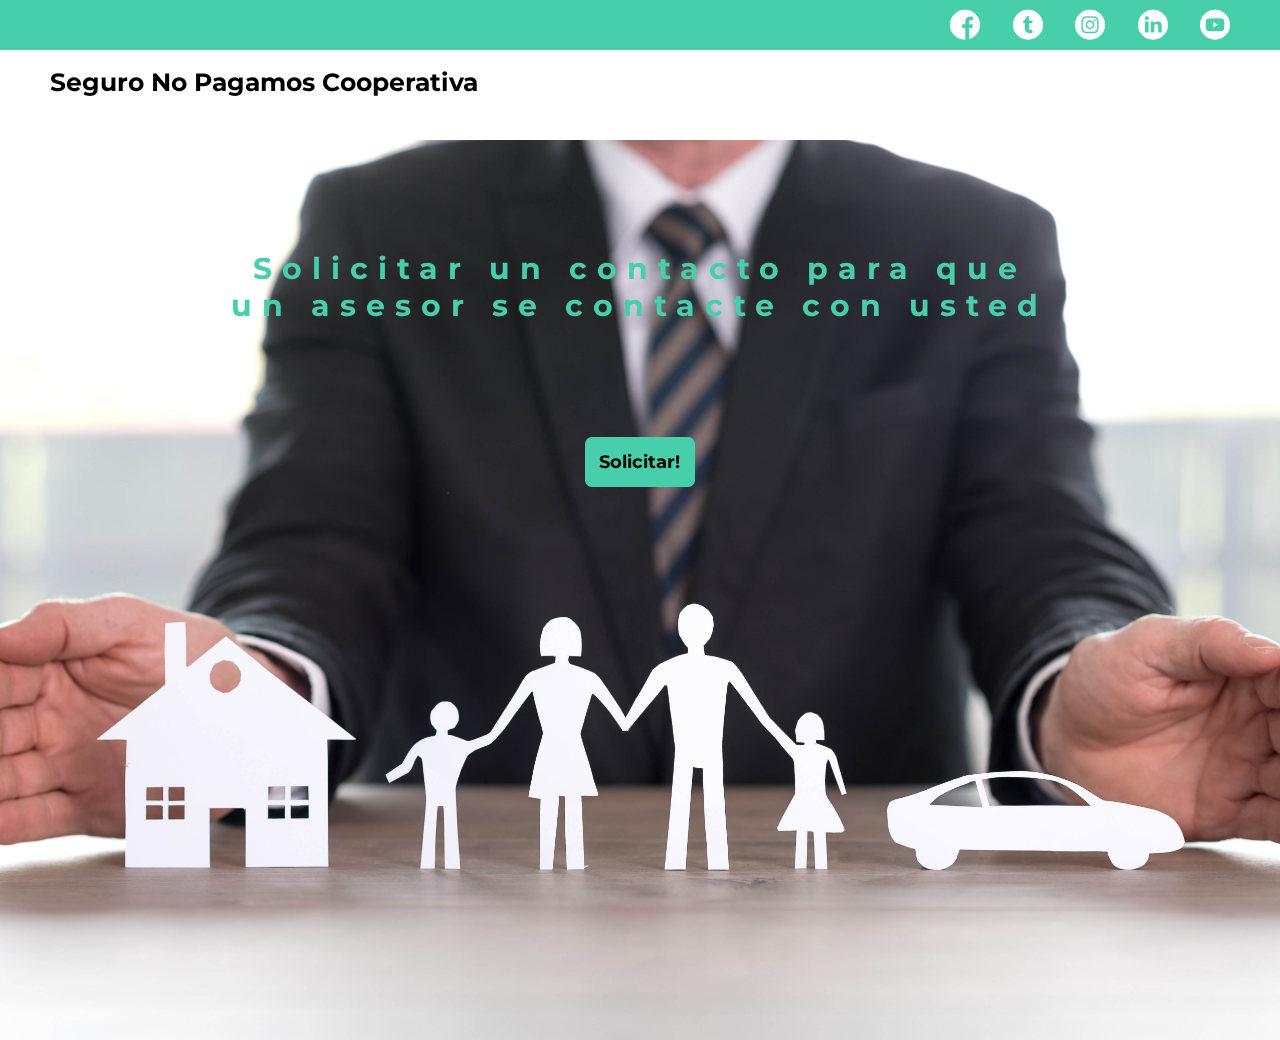
<file: index.html>
<!DOCTYPE html>
<html lang="en">
<head>
    <meta charset="UTF-8">
    <meta http-equiv="X-UA-Compatible" content="IE=edge">
    <meta name="viewport" content="width=device-width, initial-scale=1.0">
    <title>Seguro No Pagamos Cooperativa</title>

    <link href="https://fonts.googleapis.com/css2?family=Montserrat:wght@300;400&display=swap" rel="stylesheet">
    <link href="https://fonts.googleapis.com/css2?family=Pacifico&display=swap" rel="stylesheet">
    
    <link rel="stylesheet" href="css/main.css">
    <link rel="stylesheet" href="/css/font/flaticon.css">
    
</head>
<body class="home-body">
    <header>
        <section class="header-icons-container">
            <div class="icons">
                <a href="https://www.facebook.com"><span class="flaticon-001-facebook"></span></a>
                <a href="https://twitter.com"><span class="flaticon-002-twitter"></span></a>
                <a href="https://www.instagram.com"><span class="flaticon-011-instagram"></span></a>
                <a href="https://ar.linkedin.com"><span class="flaticon-010-linkedin"></span></a>
                <a href="https://www.youtube.com"><span class="flaticon-008-youtube"></span></a>
            </div>
        </section>
        <nav>
            <section class="nav-title-container">
                <a href="index.html"><h1>Seguro No Pagamos Cooperativa</h1></a>
            </section>
        </nav>
    </header>

    <main class="home-main">
        <section>
            <p class="home-main-text">Solicitar un contacto
                para que un asesor se contacte con usted</p>
            <button class="home-main-button">
                <a href="form.html">Solicitar!</a>
            </button>
        </section>
    </main>
</body>
</html>
</file>
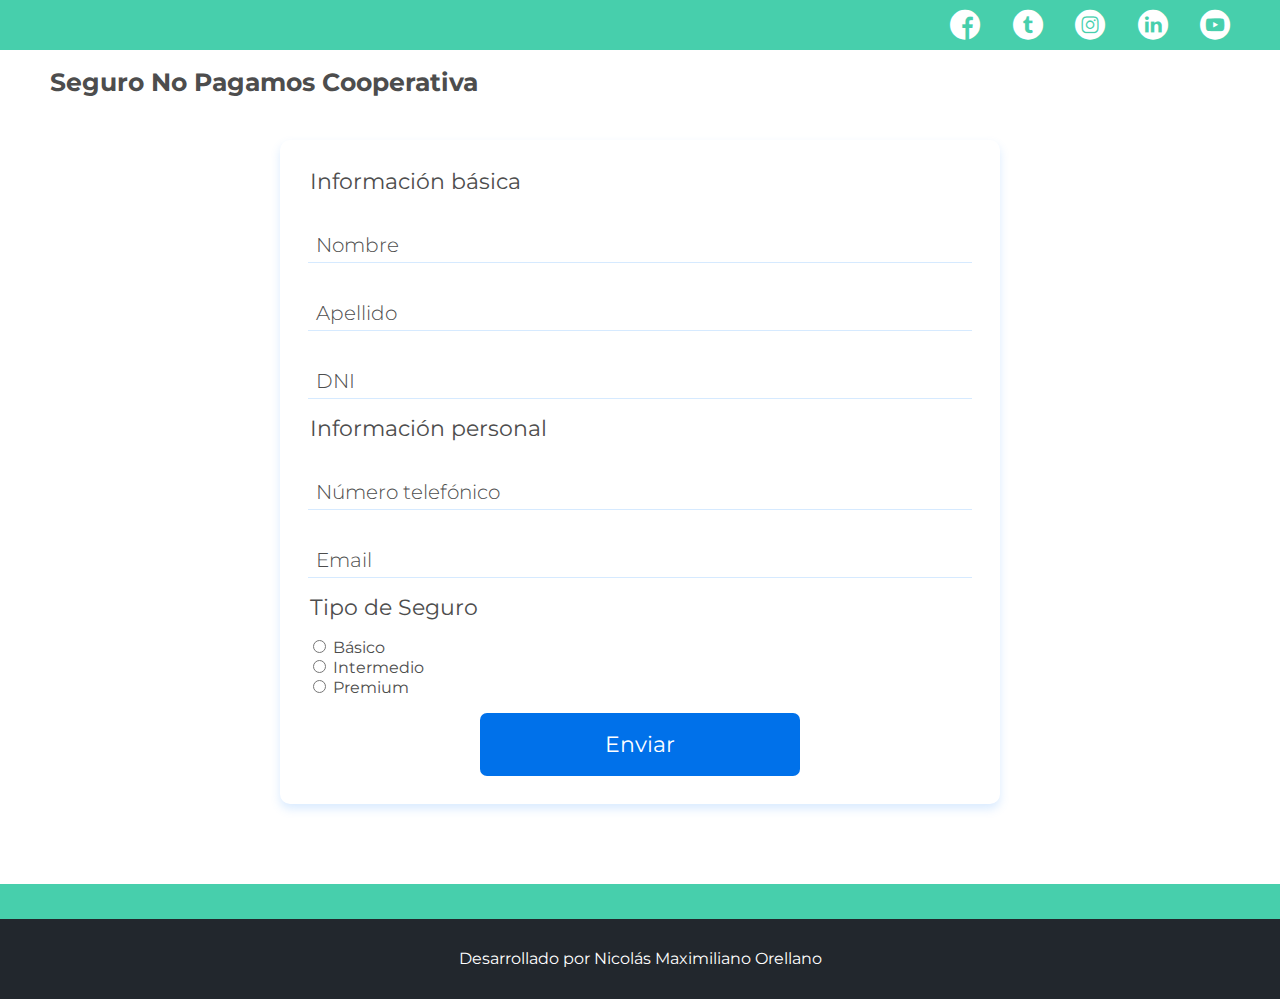
<file: form.html>
<!DOCTYPE html>
<html lang="en">
<head>
    <meta charset="UTF-8">
    <meta http-equiv="X-UA-Compatible" content="IE=edge">
    <meta name="viewport" content="width=device-width, initial-scale=1.0">
    <title>Formulario</title>
    <link href="https://fonts.googleapis.com/css2?family=Montserrat:wght@300;400&display=swap" rel="stylesheet">
    <link href="https://fonts.googleapis.com/css2?family=Pacifico&display=swap" rel="stylesheet">

    <link rel="stylesheet" href="css/main.css">
    <link rel="stylesheet" href="/css/font/flaticon.css">
    <link rel="stylesheet" href="./css/form.css">
</head>
<body>
    <header>
        <section class="header-icons-container">
            <div class="icons">
                <a href="https://www.facebook.com"><span class="flaticon-001-facebook"></span></a>
                <a href="https://twitter.com"><span class="flaticon-002-twitter"></span></a>
                <a href="https://www.instagram.com"><span class="flaticon-011-instagram"></span></a>
                <a href="https://ar.linkedin.com"><span class="flaticon-010-linkedin"></span></a>
                <a href="https://www.youtube.com"><span class="flaticon-008-youtube"></span></a>
            </div>
        </section>
        <nav>
            <section class="nav-title-container">
                <a href="index.html"><h1>Seguro No Pagamos Cooperativa</h1></a>
            </section>
        </nav>
    </header>

    <main class="container flex flex--column flex--center">
        <section class="card">
            <form action="" class="flex flex--column">
                <fieldset>
                    <legend class="form__label">Información básica</legend>
                    <div class="input-container">
                        <input name="name" id="name" class="input" type="text" placeholder="Nombre" required data-tipo="nombre">
                        <label class="input-label" for="name">Nombre</label>
                    </div>
                    <div class="input-container">
                        <input name="lastname" id="lastname" class="input" type="text" placeholder="Apellido" required data-tipo="apellido">
                        <label class="input-label" for="lastname">Apellido</label>
                    </div>
                    <div class="input-container">
                        <input name="dni"
                               id="dni"
                               class="input"
                               type="number"
                               placeholder="DNI" required
                               pattern="^(?=.*[0-9]).{8}$"
                               title="Al menos 6 caracteres, maximo 12, debe contener una letra  minuscula, una letra mayuscula, un numero y no puede contener caracteres especiales."
                               data-tipo="dni">
                        <label class="input-label" for="dni">DNI</label>
                    </div>
                </fieldset>
                <fieldset>
                    <legend class="form__label">Información personal</legend>
                    <div class="input-container">
                        <input name="phoneNumber" id="phoneNumber" class="input" type="tel" placeholder="Número telefónico" pattern="\d{10}" required
                               minlength="10" maxlength="10" data-tipo="telefono">
                        <label class="input-label" for="phoneNumber">Número telefónico</label>
                    </div>
                    <div class="input-container">
                        <input name="email" id="email" class="input" type="email" placeholder="Email" required data-tipo="email">
                        <label class="input-label" for="email">Email</label>
                    </div>
                </fieldset>
                <fieldset>
                    <legend class="form__label">Tipo de Seguro</legend>

                        <div class="form-check">
                            <input class="form-check-input" type="radio" name="radioDefault" id="radio1" value="Básico">
                            <label class="form-check-label" for="radio1">
                            Básico
                            </label>
                        </div>
                        <div class="form-check">
                            <input class="form-check-input" type="radio" name="radioDefault" id="radio2" value="Intermedio">
                            <label class="form-check-label" for="radio2">
                            Intermedio
                            </label>
                        </div>
                        <div class="form-check">
                            <input class="form-check-input" type="radio" name="radioDefault" id="radio3" value="Premium">
                            <label class="form-check-label" for="radio3">
                            Premium
                        </div>
                </fieldset>
                <button class="button">
                    Enviar
                </button>
            </form>
        </section>


        <div class="card alert" role="alert" id="alertCard">
            <h4>Solicitud enviada!</h4>
            <p>Pronto un asesor se contactara con usted.</p>
            <hr>
            <p class="montoSeguro"></p>
        </div>
    </main>

    

    <footer>
        <p>Desarrollado por Nicolás Maximiliano Orellano</p>
    </footer>

    <script src="js/form.js"></script>
</body>
</html>
</file>
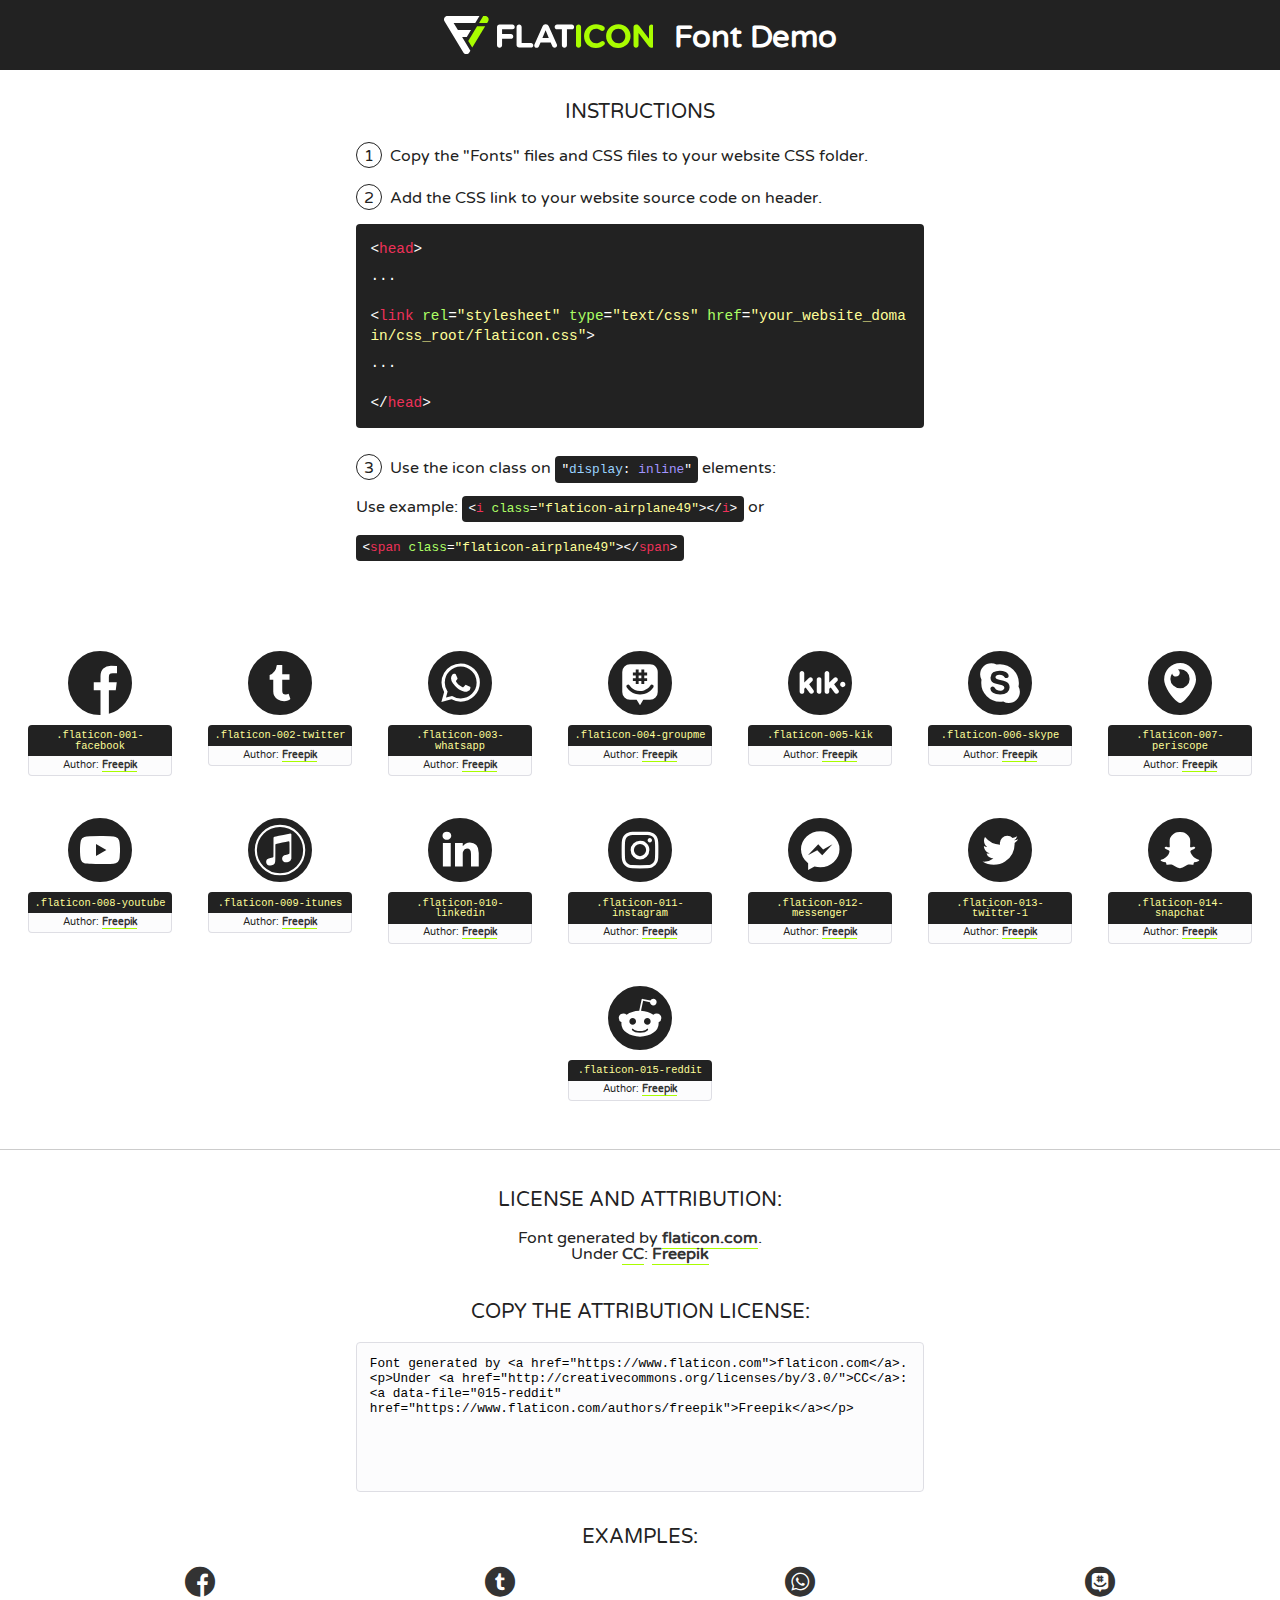
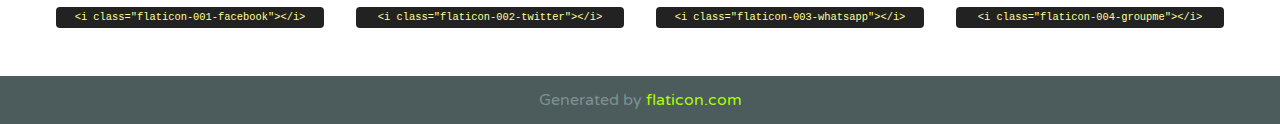
<file: css/font/flaticon.html>
<!DOCTYPE html>
<!--
  Flaticon icon font: Flaticon
  Creation date: 20/12/2018 09:27
-->
<html>
<!DOCTYPE html>
<html>

<head>
    <title>Flaticon WebFont</title>
    <link href="http://fonts.googleapis.com/css?family=Varela+Round" rel="stylesheet" type="text/css" />
    <link rel="stylesheet" type="text/css" href="flaticon.css">
    <meta charset="UTF-8">
    <style>
    html, body, div, span, applet, object, iframe,
    h1, h2, h3, h4, h5, h6, p, blockquote, pre,
    a, abbr, acronym, address, big, cite, code,
    del, dfn, em, img, ins, kbd, q, s, samp,
    small, strike, strong, sub, sup, tt, var,
    b, u, i, center,
    dl, dt, dd, ol, ul, li,
    fieldset, form, label, legend,
    table, caption, tbody, tfoot, thead, tr, th, td,
    article, aside, canvas, details, embed, 
    figure, figcaption, footer, header, hgroup, 
    menu, nav, output, ruby, section, summary,
    time, mark, audio, video {
        margin: 0;
        padding: 0;
        border: 0;
        font-size: 100%;
        font: inherit;
        vertical-align: baseline;
    }
    /* HTML5 display-role reset for older browsers */
    article, aside, details, figcaption, figure, 
    footer, header, hgroup, menu, nav, section {
        display: block;
    }
    body {
        line-height: 1;
    }
    ol, ul {
        list-style: none;
    }
    blockquote, q {
        quotes: none;
    }
    blockquote:before, blockquote:after,
    q:before, q:after {
        content: '';
        content: none;
    }
    table {
        border-collapse: collapse;
        border-spacing: 0;
    }
    body {
        font-family: 'Varela Round', Helvetica, Arial, sans-serif;
        font-size: 16px;
        color: #222;
    }
    a {
        color: #333;
        border-bottom: 1px solid #a9fd00;
        font-weight: bold;
        text-decoration: none;
    }
    * {
        -moz-box-sizing: border-box;
        -webkit-box-sizing: border-box;
        box-sizing: border-box;
        margin: 0;
        padding: 0;
    }
    [class^="flaticon-"]:before, [class*=" flaticon-"]:before, [class^="flaticon-"]:after, [class*=" flaticon-"]:after {
        font-family: Flaticon;
        font-size: 30px;
        font-style: normal;
        margin-left: 20px;
        color: #333;
    }
    .wrapper {
        max-width: 600px;
        margin: auto;
        padding: 0 1em;
    }
    .title {
        font-size: 1.25em;
        text-align: center;
        margin-bottom: 1em;
        text-transform: uppercase;
    }
    header {
        text-align: center;
        background-color: #222;
        color: #fff;
        padding: 1em;
    }
    header .logo {
        width: 210px;
        height: 38px;
        display: inline-block;
        vertical-align: middle;
        margin-right: 1em;
        border: none;
    }
    header strong {
        font-size: 1.95em;
        font-weight: bold;
        vertical-align: middle;
        margin-top: 5px;
        display: inline-block;
    }
    .demo {
        margin: 2em auto;
        line-height: 1.25em;
    }
    .demo ul li {
        margin-bottom: 1em;
    }
    .demo ul li .num {
        color: #222;
        border-radius: 20px;
        display: inline-block;
        width: 26px;
        padding: 3px;
        height: 26px;
        text-align: center;
        margin-right: 0.5em;
        border: 1px solid #222;
    }
    .demo ul li code {
        background-color: #222;
        border-radius: 4px;
        padding: 0.25em 0.5em;
        display: inline-block;
        color: #fff;
        font-family: Consolas,Monaco,Lucida Console,Liberation Mono,DejaVu Sans Mono,Bitstream Vera Sans Mono,Courier New, monospace;
        font-weight: lighter;
        margin-top: 1em;
        font-size: 0.8em;
        word-break: break-all;
    }
    .demo ul li code.big {
        padding: 1em;
        font-size: 0.9em;
    }
    .demo ul li code .red {
        color: #EF3159;
    }
    .demo ul li code .green {
        color: #ACFF65;
    }
    .demo ul li code .yellow {
        color: #FFFF99;
    }
    .demo ul li code .blue {
        color: #99D3FF;
    }
    .demo ul li code .purple {
        color: #A295FF;
    }
    .demo ul li code .dots {
        margin-top: 0.5em;
        display: block;
    }
    #glyphs {
        border-bottom: 1px solid #ccc;
        padding: 2em 0;
        text-align: center;
    }
    .glyph {
        display: inline-block;
        width: 9em;
        margin: 1em;
        text-align: center;
        vertical-align: top;
        background: #FFF;
    }
    .glyph .glyph-icon {
        padding: 10px;
        display: block;
        font-family:"Flaticon";
        font-size: 64px;
        line-height: 1;
    }
    .glyph .glyph-icon:before {
        font-size: 64px;
        color: #222;
        margin-left: 0;
    }
    .class-name {
        font-size: 0.65em;
        background-color: #222;
        color: #fff;
        border-radius: 4px 4px 0 0;
        padding: 0.5em;
        color: #FFFF99;
        font-family: Consolas,Monaco,Lucida Console,Liberation Mono,DejaVu Sans Mono,Bitstream Vera Sans Mono,Courier New, monospace;
    }
    .author-name {
        font-size: 0.6em;
        background-color: #fcfcfd;
        border: 1px solid #DEDEE4;
        border-top: 0;
        border-radius: 0 0 4px 4px;
        padding: 0.5em;
    }
    .class-name:last-child {
        font-size: 10px;
        color:#888;
    }
    .class-name:last-child a {
        font-size: 10px;
        color:#555;
    }
    .class-name:last-child a:hover {
        color:#a9fd00;
    }
    .glyph > input {
        display: block;
        width: 100px;
        margin: 5px auto;
        text-align: center;
        font-size: 12px;
        cursor: text;
    }
    .glyph > input.icon-input {
        font-family:"Flaticon";
        font-size: 16px;
        margin-bottom: 10px;
    }
    .attribution .title {
        margin-top: 2em;
    }
    .attribution textarea {
        background-color: #fcfcfd;
        padding: 1em;
        border: none;
        box-shadow: none;
        border: 1px solid #DEDEE4;
        border-radius: 4px;
        resize: none;
        width: 100%;
        height: 150px;
        font-size: 0.8em;
        font-family: Consolas,Monaco,Lucida Console,Liberation Mono,DejaVu Sans Mono,Bitstream Vera Sans Mono,Courier New, monospace;
        -webkit-appearance: none;
    }
    .iconsuse {
        margin: 2em auto;
        text-align: center;
        max-width: 1200px;
    }
    .iconsuse:after {
        content: '';
        display: table;
        clear: both;
    }
    .iconsuse .image {
        float: left;
        width: 25%;
        padding: 0 1em;
    }
    .iconsuse .image p {
        margin-bottom: 1em;
    }
    .iconsuse .image span {
        display: block;
        font-size: 0.65em;
        background-color: #222;
        color: #fff;
        border-radius: 4px;
        padding: 0.5em;
        color: #FFFF99;
        margin-top: 1em;
        font-family: Consolas,Monaco,Lucida Console,Liberation Mono,DejaVu Sans Mono,Bitstream Vera Sans Mono,Courier New, monospace;
    }
    #footer {
        text-align: center;
        background-color: #4C5B5C;
        color: #7c9192;
        padding: 1em;
    }
    #footer a {
        border: none;
        color: #a9fd00;
        font-weight: normal;
    }
    @media (max-width: 960px) {
        .iconsuse .image {
            width: 50%;
        }
    }
    @media (max-width: 560px) {
        .iconsuse .image {
            width: 100%;
        }
    }
    </style>
</head>

<body class="characters-off">

    <header>
        <a href="https://www.flaticon.com" target="_blank" class="logo">
            <svg version="1.1" xmlns="http://www.w3.org/2000/svg" xmlns:xlink="http://www.w3.org/1999/xlink" xmlns:a="http://ns.adobe.com/AdobeSVGViewerExtensions/3.0/" viewBox="0 0 560.875 102.036" enable-background="new 0 0 560.875 102.036" xml:space="preserve">
                <defs>
                </defs>
                <g>
                    <g class="letters">
                        <path fill="#ffffff" d="M141.596,29.675c0-3.777,2.985-6.767,6.764-6.767h34.438c3.426,0,6.15,2.728,6.15,6.15
                        c0,3.43-2.724,6.149-6.15,6.149h-27.674v13.091h23.719c3.429,0,6.151,2.724,6.151,6.15c0,3.43-2.723,6.149-6.151,6.149h-23.719
                        v17.574c0,3.773-2.986,6.761-6.764,6.761c-3.779,0-6.764-2.989-6.764-6.761V29.675z"></path>
                        <path fill="#ffffff" d="M193.844,29.149c0-3.781,2.985-6.767,6.764-6.767c3.776,0,6.763,2.985,6.763,6.767v42.957h25.039
                        c3.426,0,6.149,2.726,6.149,6.153c0,3.425-2.723,6.15-6.149,6.15h-31.802c-3.779,0-6.764-2.986-6.764-6.768V29.149z"></path>
                        <path fill="#ffffff" d="M241.891,75.71l21.438-48.407c1.492-3.341,4.215-5.357,7.906-5.357h0.792
                        c3.686,0,6.323,2.017,7.815,5.357l21.439,48.407c0.436,0.967,0.701,1.845,0.701,2.723c0,3.602-2.809,6.501-6.414,6.501
                        c-3.161,0-5.269-1.845-6.499-4.655l-4.132-9.661h-27.059l-4.301,10.102c-1.144,2.631-3.426,4.214-6.237,4.214
                        c-3.517,0-6.24-2.81-6.24-6.325C241.1,77.64,241.451,76.677,241.891,75.71z M279.932,58.666l-8.521-20.297l-8.526,20.297H279.932
                        z"></path>
                        <path fill="#ffffff" d="M314.864,35.387H301.86c-3.429,0-6.239-2.813-6.239-6.238c0-3.429,2.811-6.24,6.239-6.24h39.533
                        c3.426,0,6.237,2.811,6.237,6.24c0,3.425-2.811,6.238-6.237,6.238h-13.001v42.785c0,3.773-2.99,6.761-6.764,6.761
                        c-3.779,0-6.764-2.989-6.764-6.761V35.387z"></path>
                        <path fill="#A9FD00" d="M352.615,29.149c0-3.781,2.985-6.767,6.767-6.767c3.774,0,6.761,2.985,6.761,6.767v49.024
                        c0,3.773-2.987,6.761-6.761,6.761c-3.781,0-6.767-2.989-6.767-6.761V29.149z"></path>
                        <path fill="#A9FD00" d="M374.132,53.836v-0.179c0-17.481,13.178-31.801,32.065-31.801c9.22,0,15.459,2.458,20.557,6.238
                        c1.402,1.054,2.637,2.985,2.637,5.357c0,3.692-2.985,6.59-6.681,6.59c-1.845,0-3.071-0.702-4.044-1.319
                        c-3.776-2.813-7.729-4.393-12.562-4.393c-10.364,0-17.831,8.611-17.831,19.154v0.173c0,10.542,7.291,19.329,17.831,19.329
                        c5.715,0,9.492-1.756,13.359-4.834c1.049-0.874,2.458-1.491,4.039-1.491c3.429,0,6.325,2.813,6.325,6.236
                        c0,2.106-1.056,3.78-2.282,4.834c-5.539,4.834-12.036,7.733-21.878,7.733C387.572,85.464,374.132,71.493,374.132,53.836z"></path>
                        <path fill="#A9FD00" d="M433.009,53.836v-0.179c0-17.481,13.79-31.801,32.766-31.801c18.981,0,32.592,14.143,32.592,31.628v0.173
                        c0,17.483-13.785,31.807-32.769,31.807C446.625,85.464,433.009,71.32,433.009,53.836z M484.224,53.836v-0.179
                        c0-10.539-7.725-19.326-18.626-19.326c-10.893,0-18.449,8.611-18.449,19.154v0.173c0,10.542,7.73,19.329,18.626,19.329
                        C476.676,72.986,484.224,64.378,484.224,53.836z"></path>
                        <path fill="#A9FD00" d="M506.233,29.321c0-3.774,2.99-6.763,6.767-6.763h1.401c3.252,0,5.183,1.583,7.029,3.953l26.093,34.265
                        V29.059c0-3.692,2.99-6.677,6.681-6.677c3.683,0,6.671,2.985,6.671,6.677v48.934c0,3.78-2.987,6.765-6.764,6.765h-0.436
                        c-3.257,0-5.188-1.581-7.034-3.953l-27.056-35.492v32.944c0,3.687-2.985,6.676-6.678,6.676c-3.683,0-6.673-2.989-6.673-6.676
                        V29.321z"></path>
                    </g>
                    <g class="insignia">
                        <path fill="#ffffff" d="M48.372,56.137h12.517l11.156-18.537H37.186L25.688,18.539h57.825L94.668,0H9.271
                        C5.925,0,2.842,1.801,1.198,4.716c-1.644,2.907-1.593,6.482,0.134,9.343l50.38,83.501c1.678,2.781,4.689,4.476,7.938,4.476
                        c3.246,0,6.257-1.695,7.935-4.476l2.898-4.804L48.372,56.137z"></path>
                        <g class="i">
                            <path fill="#A9FD00" d="M93.575,18.539h0.031v0.004l21.652,0.004l2.705-4.488c1.727-2.861,1.778-6.436,0.133-9.343
                            C116.454,1.801,113.371,0,110.026,0h-5.294L93.575,18.539z"></path>
                            <polygon fill="#A9FD00" points="88.291,27.356 64.725,66.486 75.519,84.404 109.942,27.356"></polygon>
                        </g>
                    </g>
                </g>
            </svg>
        </a>
        <strong>Font Demo</strong>
    </header>


    <section class="demo wrapper">

        <p class="title">Instructions</p>

        <ul>
            <li>
                <span class="num">1</span>Copy the "Fonts" files and CSS files to your website CSS folder.
            </li>
            <li>
                <span class="num">2</span>Add the CSS link to your website source code on header.
                <code class="big">
                    &lt;<span class="red">head</span>&gt;
                    <br/><span class="dots">...</span>
                    <br/>&lt;<span class="red">link</span> <span class="green">rel</span>=<span class="yellow">"stylesheet"</span> <span class="green">type</span>=<span class="yellow">"text/css"</span> <span class="green">href</span>=<span class="yellow">"your_website_domain/css_root/flaticon.css"</span>&gt;
                    <br/><span class="dots">...</span>
                    <br/>&lt;/<span class="red">head</span>&gt;
                </code>
            </li>

            <li>
                <p>
                    <span class="num">3</span>Use the icon class on <code>"<span class="blue">display</span>:<span class="purple"> inline</span>"</code> elements:
                    <br />
                    Use example: <code>&lt;<span class="red">i</span> <span class="green">class</span>=<span class="yellow">&quot;flaticon-airplane49&quot;</span>&gt;&lt;/<span class="red">i</span>&gt;</code> or <code>&lt;<span class="red">span</span> <span class="green">class</span>=<span class="yellow">&quot;flaticon-airplane49&quot;</span>&gt;&lt;/<span class="red">span</span>&gt;</code>
            </li>
        </ul>

    </section>




   <section id="glyphs">          
    
      
        <div class="glyph"><div class="glyph-icon flaticon-001-facebook"></div>
            <div class="class-name">.flaticon-001-facebook</div>
            <div class="author-name">Author: <a data-file="001-facebook" href="https://www.flaticon.com/authors/freepik">Freepik</a> </div> 
        </div>        
        
        <div class="glyph"><div class="glyph-icon flaticon-002-twitter"></div>
            <div class="class-name">.flaticon-002-twitter</div>
            <div class="author-name">Author: <a data-file="002-twitter" href="https://www.flaticon.com/authors/freepik">Freepik</a> </div> 
        </div>        
        
        <div class="glyph"><div class="glyph-icon flaticon-003-whatsapp"></div>
            <div class="class-name">.flaticon-003-whatsapp</div>
            <div class="author-name">Author: <a data-file="003-whatsapp" href="https://www.flaticon.com/authors/freepik">Freepik</a> </div> 
        </div>        
        
        <div class="glyph"><div class="glyph-icon flaticon-004-groupme"></div>
            <div class="class-name">.flaticon-004-groupme</div>
            <div class="author-name">Author: <a data-file="004-groupme" href="https://www.flaticon.com/authors/freepik">Freepik</a> </div> 
        </div>        
        
        <div class="glyph"><div class="glyph-icon flaticon-005-kik"></div>
            <div class="class-name">.flaticon-005-kik</div>
            <div class="author-name">Author: <a data-file="005-kik" href="https://www.flaticon.com/authors/freepik">Freepik</a> </div> 
        </div>        
        
        <div class="glyph"><div class="glyph-icon flaticon-006-skype"></div>
            <div class="class-name">.flaticon-006-skype</div>
            <div class="author-name">Author: <a data-file="006-skype" href="https://www.flaticon.com/authors/freepik">Freepik</a> </div> 
        </div>        
        
        <div class="glyph"><div class="glyph-icon flaticon-007-periscope"></div>
            <div class="class-name">.flaticon-007-periscope</div>
            <div class="author-name">Author: <a data-file="007-periscope" href="https://www.flaticon.com/authors/freepik">Freepik</a> </div> 
        </div>        
        
        <div class="glyph"><div class="glyph-icon flaticon-008-youtube"></div>
            <div class="class-name">.flaticon-008-youtube</div>
            <div class="author-name">Author: <a data-file="008-youtube" href="https://www.flaticon.com/authors/freepik">Freepik</a> </div> 
        </div>        
        
        <div class="glyph"><div class="glyph-icon flaticon-009-itunes"></div>
            <div class="class-name">.flaticon-009-itunes</div>
            <div class="author-name">Author: <a data-file="009-itunes" href="https://www.flaticon.com/authors/freepik">Freepik</a> </div> 
        </div>        
        
        <div class="glyph"><div class="glyph-icon flaticon-010-linkedin"></div>
            <div class="class-name">.flaticon-010-linkedin</div>
            <div class="author-name">Author: <a data-file="010-linkedin" href="https://www.flaticon.com/authors/freepik">Freepik</a> </div> 
        </div>        
        
        <div class="glyph"><div class="glyph-icon flaticon-011-instagram"></div>
            <div class="class-name">.flaticon-011-instagram</div>
            <div class="author-name">Author: <a data-file="011-instagram" href="https://www.flaticon.com/authors/freepik">Freepik</a> </div> 
        </div>        
        
        <div class="glyph"><div class="glyph-icon flaticon-012-messenger"></div>
            <div class="class-name">.flaticon-012-messenger</div>
            <div class="author-name">Author: <a data-file="012-messenger" href="https://www.flaticon.com/authors/freepik">Freepik</a> </div> 
        </div>        
        
        <div class="glyph"><div class="glyph-icon flaticon-013-twitter-1"></div>
            <div class="class-name">.flaticon-013-twitter-1</div>
            <div class="author-name">Author: <a data-file="013-twitter-1" href="https://www.flaticon.com/authors/freepik">Freepik</a> </div> 
        </div>        
        
        <div class="glyph"><div class="glyph-icon flaticon-014-snapchat"></div>
            <div class="class-name">.flaticon-014-snapchat</div>
            <div class="author-name">Author: <a data-file="014-snapchat" href="https://www.flaticon.com/authors/freepik">Freepik</a> </div> 
        </div>        
        
        <div class="glyph"><div class="glyph-icon flaticon-015-reddit"></div>
            <div class="class-name">.flaticon-015-reddit</div>
            <div class="author-name">Author: <a data-file="015-reddit" href="https://www.flaticon.com/authors/freepik">Freepik</a> </div> 
        </div>        
        

    </section>



    <section class="attribution wrapper"   style="text-align:center;">

      <div class="title">License and attribution:</div><div class="attrDiv">Font generated by <a href="https://www.flaticon.com">flaticon.com</a>. <div><p>Under <a href="http://creativecommons.org/licenses/by/3.0/">CC</a>: <a data-file="015-reddit" href="https://www.flaticon.com/authors/freepik">Freepik</a></p>  </div>
      </div>
      <div class="title">Copy the Attribution License:</div>

    <textarea onclick="this.focus();this.select();">Font generated by &lt;a href=&quot;https://www.flaticon.com&quot;&gt;flaticon.com&lt;/a&gt;. <p>Under <a href="http://creativecommons.org/licenses/by/3.0/">CC</a>: <a data-file="015-reddit" href="https://www.flaticon.com/authors/freepik">Freepik</a></p>  
     </textarea>

    </section>

    <section class="iconsuse">

          <div class="title">Examples:</div>            
             
            <div class="image">
                <p>
                    <i class="glyph-icon flaticon-001-facebook"></i> 
                    <span>&lt;i class=&quot;flaticon-001-facebook&quot;&gt;&lt;/i&gt;</span>
                </p>
            </div>
            
            <div class="image">
                <p>
                    <i class="glyph-icon flaticon-002-twitter"></i> 
                    <span>&lt;i class=&quot;flaticon-002-twitter&quot;&gt;&lt;/i&gt;</span>
                </p>
            </div>
            
            <div class="image">
                <p>
                    <i class="glyph-icon flaticon-003-whatsapp"></i> 
                    <span>&lt;i class=&quot;flaticon-003-whatsapp&quot;&gt;&lt;/i&gt;</span>
                </p>
            </div>
            
            <div class="image">
                <p>
                    <i class="glyph-icon flaticon-004-groupme"></i> 
                    <span>&lt;i class=&quot;flaticon-004-groupme&quot;&gt;&lt;/i&gt;</span>
                </p>
            </div>
                       
        </div>
                            
    </section>

<div id="footer">
    <div>Generated by <a href="https://www.flaticon.com">flaticon.com</a>
    </div>
</div>



</body>
</html>
</file>
<file: css/font/flaticon.css>
/*
  	Flaticon icon font: Flaticon
  	Creation date: 20/12/2018 09:27
  	*/

@font-face {
  font-family: "Flaticon";
  src: url("./Flaticon.eot");
  src: url("./Flaticon.eot?#iefix") format("embedded-opentype"),
       url("./Flaticon.woff") format("woff"),
       url("./Flaticon.ttf") format("truetype"),
       url("./Flaticon.svg#Flaticon") format("svg");
  font-weight: normal;
  font-style: normal;
}

@media screen and (-webkit-min-device-pixel-ratio:0) {
  @font-face {
    font-family: "Flaticon";
    src: url("./Flaticon.svg#Flaticon") format("svg");
  }
}

[class^="flaticon-"]:before, [class*=" flaticon-"]:before,
[class^="flaticon-"]:after, [class*=" flaticon-"]:after {   
  font-family: Flaticon;
        font-size: 30px;
font-style: normal;
margin-left: 20px;
}

.flaticon-001-facebook:before { content: "\f100"; }
.flaticon-002-twitter:before { content: "\f101"; }
.flaticon-003-whatsapp:before { content: "\f102"; }
.flaticon-004-groupme:before { content: "\f103"; }
.flaticon-005-kik:before { content: "\f104"; }
.flaticon-006-skype:before { content: "\f105"; }
.flaticon-007-periscope:before { content: "\f106"; }
.flaticon-008-youtube:before { content: "\f107"; }
.flaticon-009-itunes:before { content: "\f108"; }
.flaticon-010-linkedin:before { content: "\f109"; }
.flaticon-011-instagram:before { content: "\f10a"; }
.flaticon-012-messenger:before { content: "\f10b"; }
.flaticon-013-twitter-1:before { content: "\f10c"; }
.flaticon-014-snapchat:before { content: "\f10d"; }
.flaticon-015-reddit:before { content: "\f10e"; }
</file>
<file: css/main.css>
@import url(_reset.css);
@import url(_variables.css);

body{
    margin: 0;
    padding: 0;
    font-family: var(--font-family-body);
}

.home-body{
    position: fixed;
    top: 0;
    bottom: 0;
    left: 0;
    right: 0;
}

.grid-container{
    max-width: 980px;
    margin: auto;
}


a{
    text-decoration: none;
    display: inline;
    color: black;
}

h1{
    font-size: 25px;
}

header{
    width: 100%;
    height: 140px;
    display: grid;
    grid-template-rows: 1fr 1fr;
}


header .header-icons-container{
    width: 100%;
    height: 50px;
    display: grid;
    background-color: #47cfac;
}

header .header-icons-container .icons{
    width: 300px;
    height: auto;
    display: flex;
    justify-items: flex-end;
    align-items: center;
    justify-content: space-between;
    justify-self: end;
    margin-right: 50px;
}


/*SECTION 2*/
header .icons span{
    color: white;
}

nav{
    display: grid;
    grid-template-columns: 1fr 1fr;
    height: 90px;
}

nav .nav-title-container{
    margin-left: 50px;
}


.home-main{
    display: grid;
    grid-template-columns: 1fr 4fr 1fr;
    height: 100%;
    background-image: url('../assets/img/SeguroCover.jpg');
    background-position: center;
    background-repeat: no-repeat;
    background-size: cover;
    font-weight: bold;
}

.home-main section{
    display: grid;
    grid-column: 2;
    justify-items: center;
    height: 350px;
    margin-top: 80px;
}

.home-main-text{
    font-size: 30px;
    font-weight: 700px;
    letter-spacing: 10px;
    color: #47cfac;
    text-align: center;
}

.home-main-button{
    width: 110px;
    height: 50px;
    background: #47cfac;
    display: grid;
    align-items: center;
    border-radius: 7px;
}

.home-main-button a{
    font-weight: 700;
    font-size: 18px;
}


footer{
    width: 100%;
    height: 80px;
    background-color: #22272d;
    border-top: 35px solid #47cfac;
    text-align: center;
}

footer p{
    color: white;
    margin-top: 30px;
}
</file>
<file: css/form.css>
@import url(_reset.css);
@import url(_variables.css);

body {
  color: var(--contrast-dark-color);
  font-family: var(--font-family-body);
  overflow-x: hidden;
}


/*---------------- MENU PRINCIPAL ---------------*/

.container {
    padding-right: 1rem;
    padding-left: 1rem;
  }
  
  .flex {
    display: flex;
  }
  
  .flex--center {
    align-items: center;
    justify-content: center;
  }
  
  .flex--column {
    flex-direction: column;
  }


  .card {
    background-color: var(--contrast-light-color);
    border-radius: 10px;
    box-shadow: var(--shadow);
    width: 100%;
    max-width: 45rem;
    padding: 1.75rem;
    box-sizing: border-box;
    margin-bottom: 5rem;
  }
  
  .card__title {
    font-size: var(--font-size-card-title);
    margin-bottom: 1rem;
  }

  
  .form__label {
    font-size: var(--font-size-form-fieldset);
    margin-bottom: 1rem;
  }
  
  .input-container {
    font-weight: var(--font-weigth-input);
    position: relative;
    margin-bottom: 1rem;
    display: flex;
    flex-direction: column;
    justify-content: flex-end;
    box-sizing: border-box;
  }
  
  .input {
    box-sizing: border-box;
    border-bottom: 1px solid var(--secondary-color);
    padding: 1.375rem 0.5rem 0.5rem;
    height: 3.25rem;
    width: 100%;
  }
  
  .input::placeholder {
    visibility: hidden;
    color: #00000000;
  }
  
  .input:focus {
    outline: none;
  }
  
  .input-label {
    position: absolute;
    top: 1.375rem;
    left: 0.5rem;
    font-size: var(--font-size-input-label);
  
    transition: all 0.25s;
  }
  
  .input:not(:placeholder-shown) + .input-label,
  .input:focus + .input-label {
    font-size: 0.875rem;
    top: 0.25rem;
    transition: all 0.25s;
  }
  
  
  .button {
    display: block;
    background-color: var(--primary-color);
    border-radius: 7px;
    width: 100%;
    margin-top: 1rem;
    max-width: 20rem;
    padding: 1.125rem;
    box-sizing: border-box;
    color: var(--contrast-light-color);
    font-size: var(--font-size-button);
    align-self: center;
    text-align: center;
    cursor: pointer;
  }
  

  .alert{
    background-color: #d1e7dd;
    border-color: #a3cfbb;
  }

  .alert hr{
    border-color: #a3cfbb;
    opacity: .25;
  }

@media (min-width: 800px) {
  .container {
    padding-right: 2.5rem;
    padding-left: 2.5rem;
  }
}

@media (min-width: 1200px) {
  .container {
    padding-left: calc((100vw - 900px) / 2);
    padding-right: calc((100vw - 900px) / 2);
  }
}
</file>
